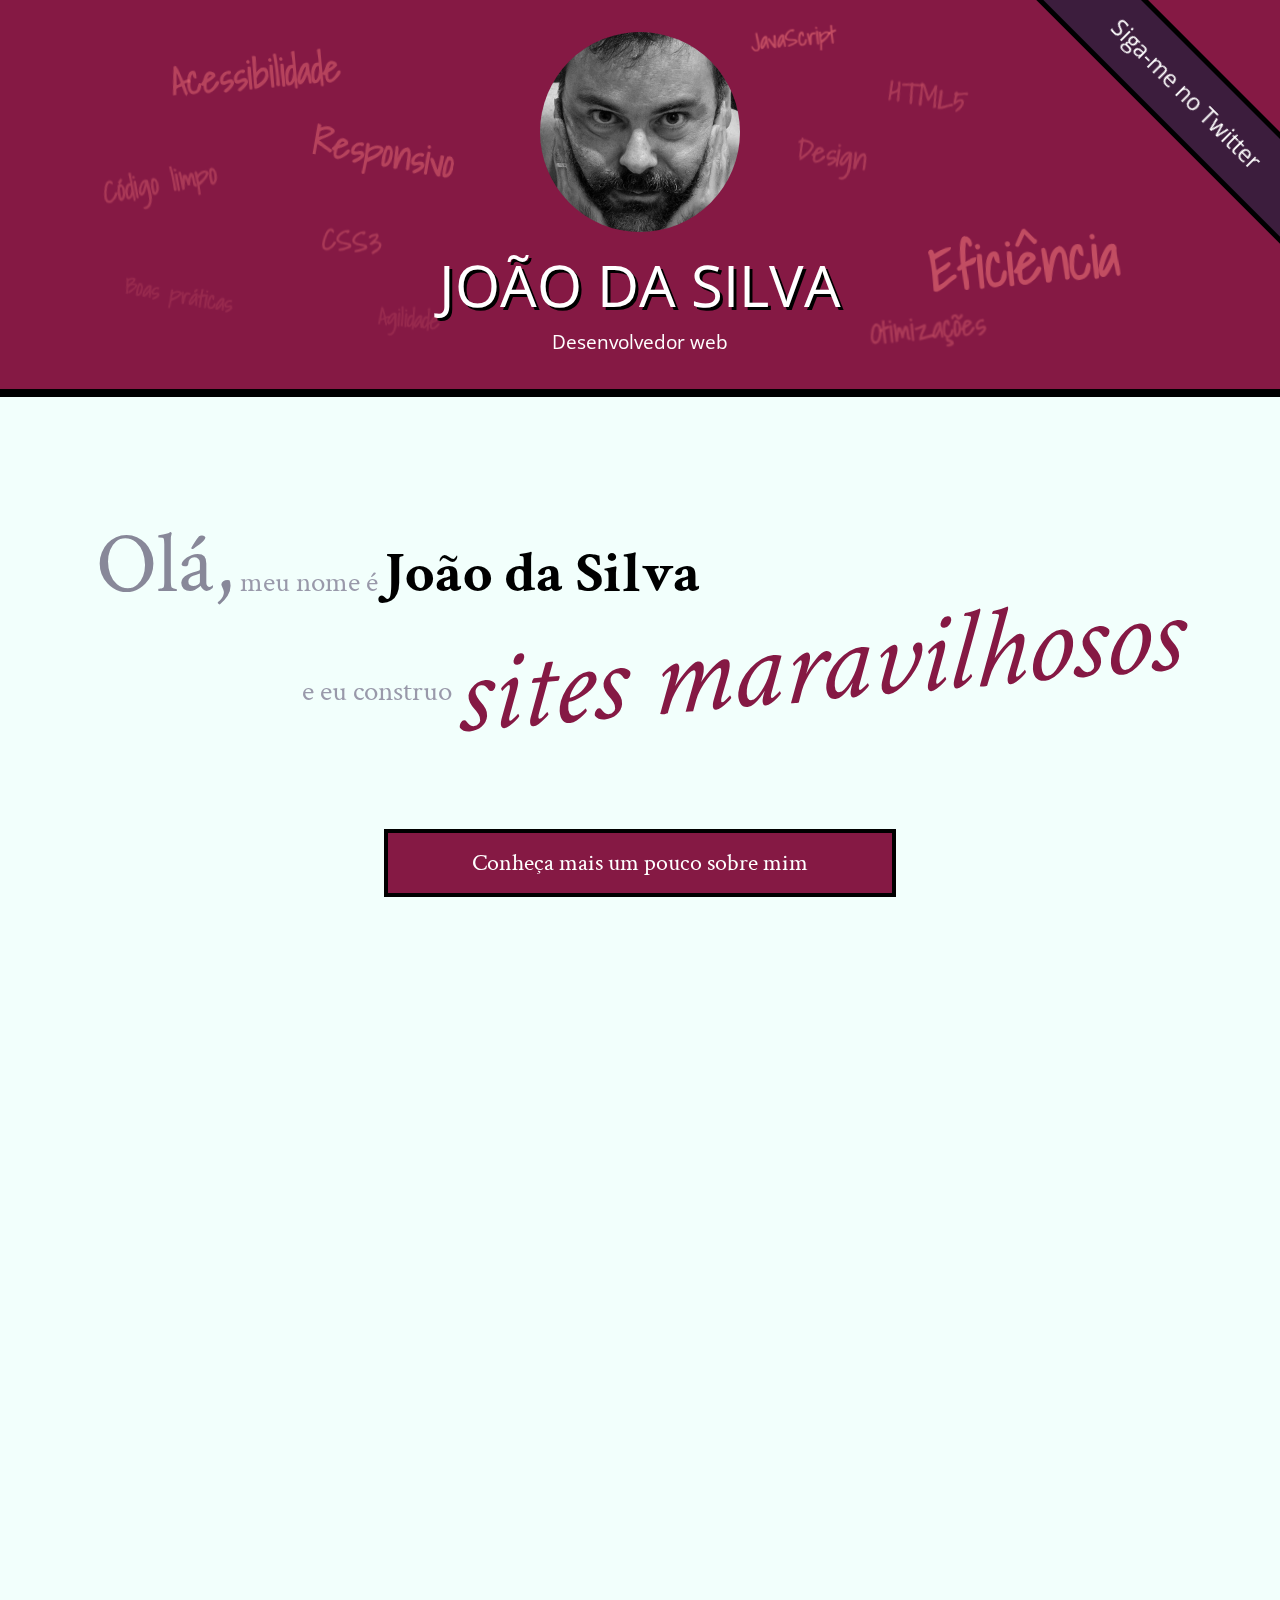
<file: avancando-html-css/index.html>
<!DOCTYPE html>
<html lang="pt">
<head>
    <meta charset="UTF-8">
    <title>João da Silva - Desenvolvedor Web</title>
    <link rel="shortcut icon" href="imagens/favicon.png">
    <link rel="stylesheet" href="css/reset.css">
    <link rel="stylesheet" href="css/site.css">
    <link rel="stylesheet" href="css/index.css">
    <link rel="stylesheet" href="http://fonts.googleapis.com/css?family=Crimson+Text:400,400italic,600">
    <link rel="stylesheet" href="http://fonts.googleapis.com/css?family=Open+Sans+Condensed:700">
    <link rel="stylesheet" href="http://fonts.googleapis.com/css?family=Shadows+Into+Light">
</head>
<body>
    <header class="titulo-principal">
        <img class="foto-home" src="imagens/eu.jpg" alt="Foto de João da Silva">
        <h1>João da Silva</h1>
        <p class="subtitulo-principal">Desenvolvedor web</p>
        <ul class="palavras-home">
            <li class="palavra-home eficiencia">Eficiência</li>
            <li class="palavra-home boas-praticas">Boas práticas</li>
            <li class="palavra-home codigo-limpo">Código limpo</li>
            <li class="palavra-home css3">CSS3</li>
            <li class="palavra-home html5">HTML5</li>
            <li class="palavra-home javascript">JavaScript</li>
            <li class="palavra-home acessibilidade">Acessibilidade</li>
            <li class="palavra-home responsivo">Responsivo</li>
            <li class="palavra-home otimizacoes">Otimizações</li>
            <li class="palavra-home agilidade">Agilidade</li>
            <li class="palavra-home design">Design</li>
        </ul>
        <a class="banner-twitter" href="http://twitter.com/joaodasilva">Siga-me no Twitter</a>
    </header>
    <main>
        <section class="secao-inicio saudacao">
            <p class="saudacao"><span class="saudacao-inicio">Olá,</span> meu nome é <strong>João da Silva</strong> <span class="saudacao-ultima-linha">e eu construo <em>sites maravilhosos</em></span></p>
            <a class="botao-index" href="bio.html">Conheça mais um pouco sobre mim</a>
        </section>
        <section class="secao-inicio trabalhos">
            <h2>Trabalhos</h2>
            <ul>
                <li><img src="imagens/bmw.png" alt="Site da BMW"></li>
                <li><img src="imagens/ibm.png" alt="Site da IBM"></li>
                <li><img src="imagens/uol.png" alt="Site da UOL"></li>
            </ul>
            <a class="botao-index" href="portfolio.html">Veja mais</a>
        </section>
        <section class="secao-inicio blog">
            <h2>Blog</h2>
            <small>Últimos posts</small>
            <ol>
                <li class="mais-recente">
                    <a href="blog.html">O essencial de design responsivo</a>
                    <p class="inicio-post">
                        Design responsivo tem ganho cada vez mais atenção como técnica de desenvolvimento de páginas web para dispositivos móveis. Mas como começar?
                    </p>
                </li>
                <li>
                    <a href="blog.html">Por que fazer páginas acessíveis?</a>
                    <p class="inicio-post">
                        Tem se falado cada vez sobre acessibilidade na web. Há diversas técnicas e diretivas a serem seguidas, inclusive da própria W3C. Mas vale a pena investir nisso?
                    </p>
                </li>
                <li>
                    <a href="blog.html">JavaScript não obstrusivo</a>
                    <p class="inicio-post">
                        JavaScript é uma linguagem essencial hoje em dia para criar páginas ricas, interativas e dinâmicas. Porém, há alguns cuidados que devem ser tomados ao colocarmos código JavaScript em nossas páginas.
                    </p>
                </li>
            </ol>
            <a class="botao-index" href="blog.html">Veja mais</a>
        </section>
    </main>
    <footer>
        <h2>Vamos conversar?</h2>
        <p>Você pode entrar em contato comigo <a href="contato.html">por e-mail</a> ou pelo telefone <a href="tel:+551234567890">(12) 3456-7890</a></p>
    </footer>
</body>
</html>
</file>
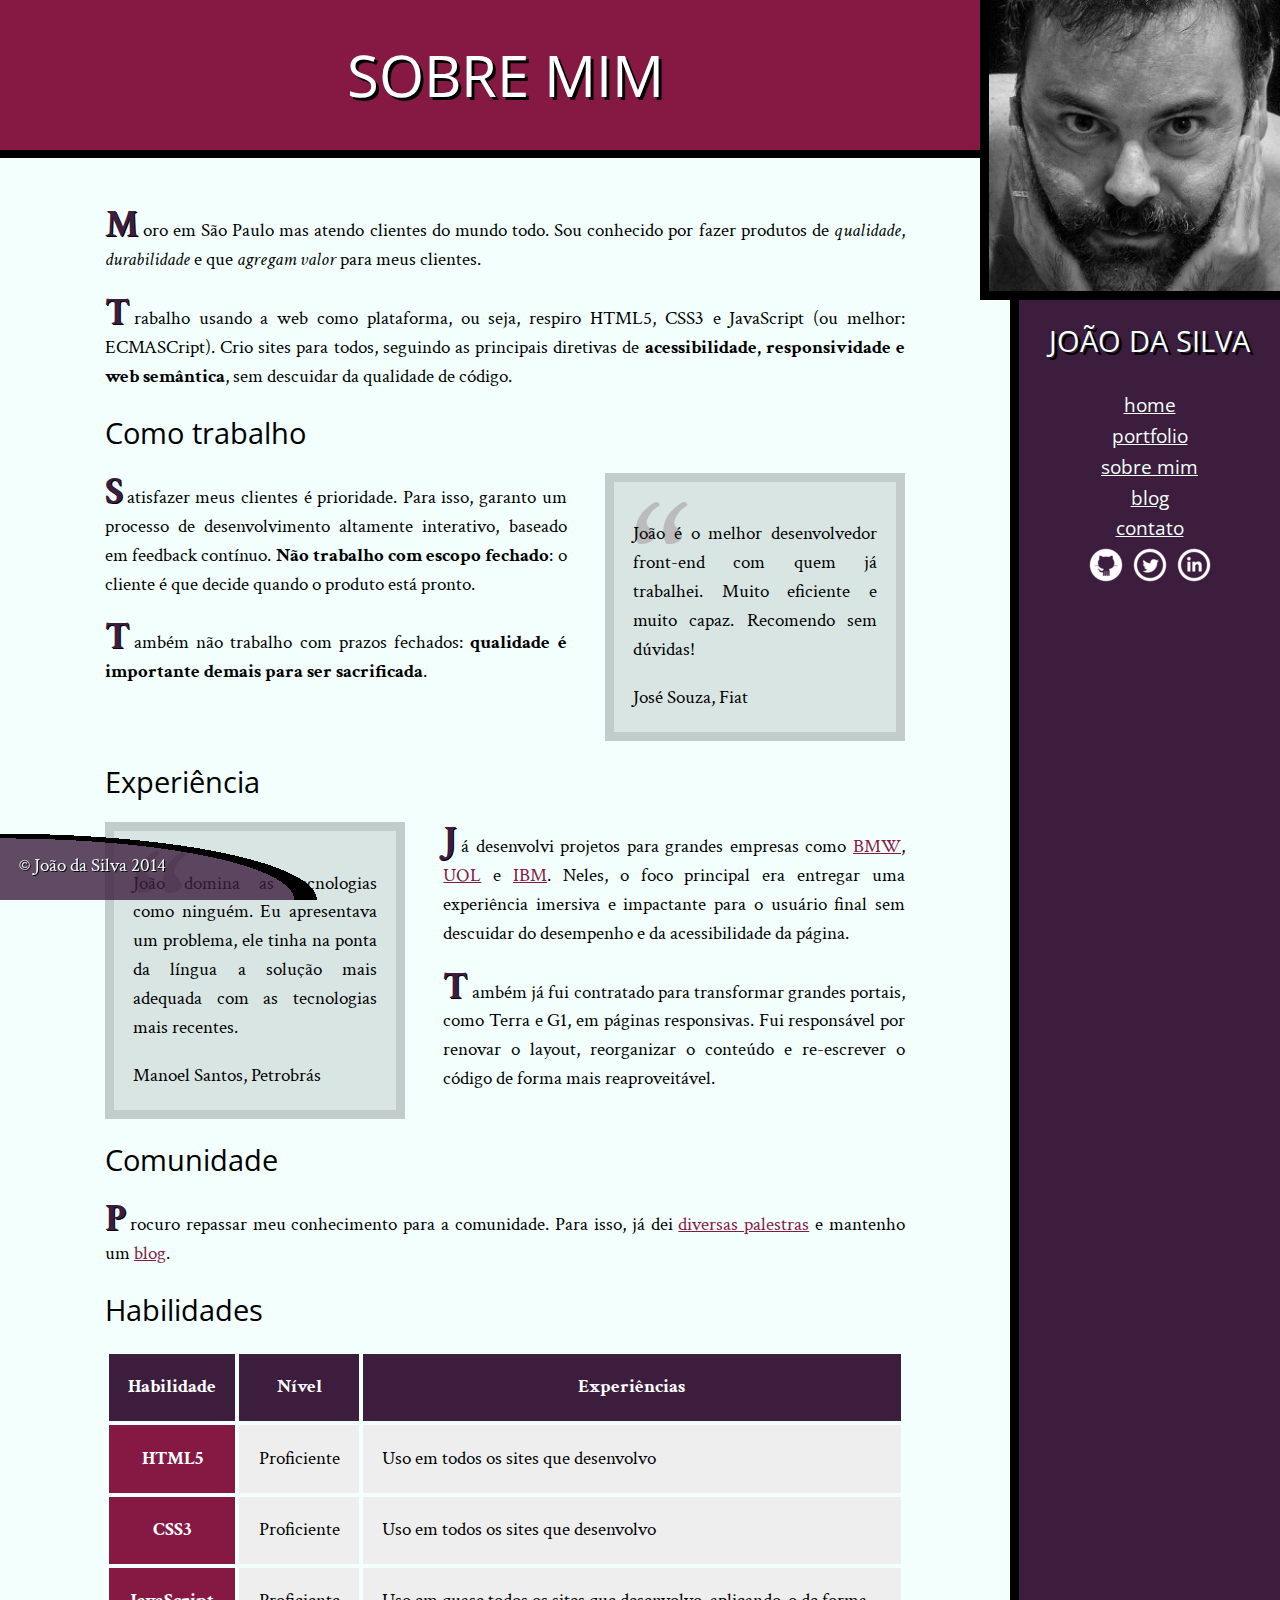
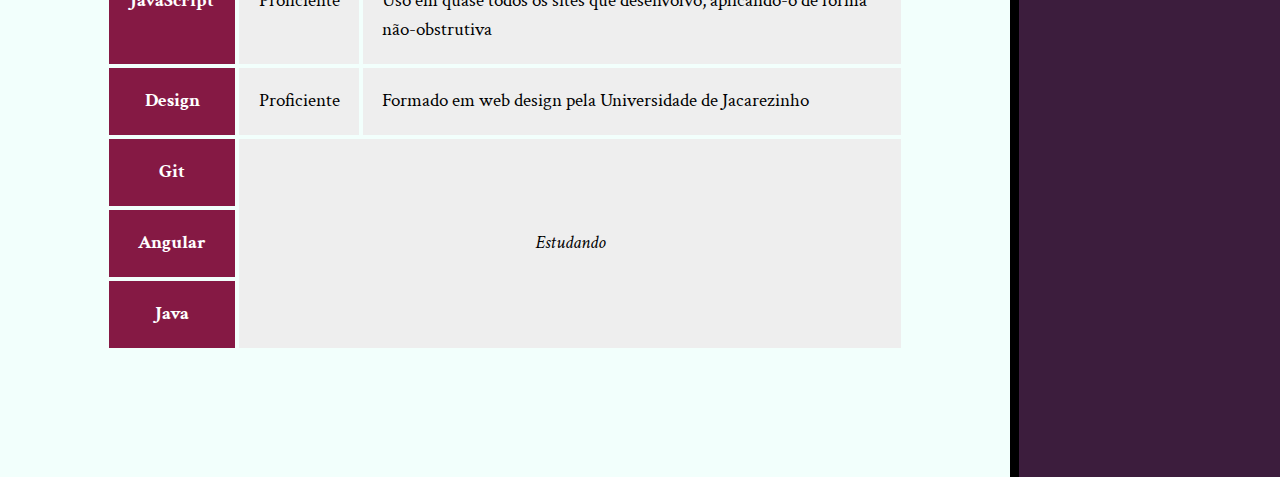
<file: avancando-html-css/bio.html>
<!DOCTYPE html>
<html>
<head>
    <meta charset="utf-8">
    <title>João da Silva - Biografia</title>
    <link rel="icon" href="imagens/favicon.png">
    <link rel="stylesheet" href="css/reset.css">
    <link rel="stylesheet" href="css/site.css">
    <link rel="stylesheet" href="css/bio.css">
    <link rel="stylesheet" href="http://fonts.googleapis.com/css?family=Crimson+Text:400,400italic,600">
    <link rel="stylesheet" href="http://fonts.googleapis.com/css?family=Open+Sans+Condensed:700">
</head>
<body>
    <main>
        <h1 class="titulo-principal">Sobre mim</h1>
        <div class="container">
            <p>Moro em São Paulo mas atendo clientes do mundo todo. Sou conhecido por fazer produtos de <em>qualidade</em>, <em>durabilidade</em> e que <em>agregam valor</em> para meus clientes.</p>
            <p>Trabalho usando a web como plataforma, ou seja, respiro HTML5, CSS3 e JavaScript (ou melhor: ECMASCript). Crio sites para todos, seguindo as principais diretivas de <strong>acessibilidade, responsividade e web semântica</strong>, sem descuidar da qualidade de código.</p>
            <h2 class="subtitulo-texto">Como trabalho</h2>
            <blockquote class="citacao-bio fiat" tabindex="1">
                <p>João é o melhor desenvolvedor front-end com quem já trabalhei. Muito eficiente e muito capaz. Recomendo sem dúvidas!</p>
                <cite>José Souza, Fiat</cite>
            </blockquote>
            <p>Satisfazer meus clientes é prioridade. Para isso, garanto um processo de desenvolvimento altamente interativo, baseado em feedback contínuo. <strong>Não trabalho com escopo fechado</strong>: o cliente é que decide quando o produto está pronto.</p>
            <p>Também não trabalho com prazos fechados: <strong>qualidade é importante demais para ser sacrificada</strong>.</p>
            <h2 class="subtitulo-texto">Experiência</h2>
            <blockquote class="citacao-bio petrobras" tabindex="1">
                <p>João domina as tecnologias como ninguém. Eu apresentava um problema, ele tinha na ponta da língua a solução mais adequada com as tecnologias mais recentes.</p>
                <cite>Manoel Santos, Petrobrás</cite>
            </blockquote>
            <p>Já desenvolvi projetos para grandes empresas como <a href="http://bmw.com">BMW</a>, <a href="http://www.uol.com.br">UOL</a> e <a href="http://www.ibm.com.br">IBM</a>. Neles, o foco principal era entregar uma experiência imersiva e impactante para o usuário final sem descuidar do desempenho e da acessibilidade da página.</p>
            <p>Também já fui contratado para transformar grandes portais, como Terra e G1, em páginas responsivas. Fui responsável por renovar o layout, reorganizar o conteúdo e re-escrever o código de forma mais reaproveitável.</p>
            <h2 class="subtitulo-texto">Comunidade</h2>
            <p>Procuro repassar meu conhecimento para a comunidade. Para isso, já dei <a href="portfolio.html">diversas palestras</a> e mantenho um <a href="blog.html">blog</a>.</p>
            <h2 class="subtitulo-texto">Habilidades</h2>
            <table class="habilidades">
                <thead>
                    <tr>
                        <th>Habilidade</th>
                        <th>Nível</th>
                        <th>Experiências</th>
                    </tr>
                </thead>
                <tbody>
                    <tr>
                        <th>HTML5</th>
                        <td>Proficiente</td>
                        <td>Uso em todos os sites que desenvolvo</td>
                    </tr>
                    <tr>
                        <th>CSS3</th>
                        <td>Proficiente</td>
                        <td>Uso em todos os sites que desenvolvo</td>
                    </tr>
                    <tr>
                        <th>JavaScript</th>
                        <td>Proficiente</td>
                        <td>Uso em quase todos os sites que desenvolvo, aplicando-o de forma não-obstrutiva</td>
                    </tr>
                    <tr>
                        <th>Design</th>
                        <td>Proficiente</td>
                        <td>Formado em web design pela Universidade de Jacarezinho</td>
                    </tr>
                    <tr>
                        <th>Git</th>
                        <td colspan="2" rowspan="3">Estudando</td>
                    </tr>
                    <tr>
                        <th>Angular</th>
                    </tr>
                    <tr>
                        <th>Java</th>
                    </tr>
                </tbody>
            </table>
        </div>
    </main>
    <img src="imagens/eu.jpg" alt="Minha foto" class="minha-foto">
    <aside class="navegacao-site">
        <h1>João da Silva</h1>
        <nav>
            <ul>
                <li><a href="index.html">Home</a></li>
                <li><a href="portfolio.html">Portfolio</a></li>
                <li><a href="bio.html">Sobre mim</a></li>
                <li><a href="blog.html">Blog</a></li>
                <li><a href="contato.html">Contato</a></li>
            </ul>
        </nav>
        <ul class="icones-redes-sociais">
            <li>
                <a href="https://github.com/joaodasilva" class="github" data-tooltip="Veja meus projetos opensource">
                    Github
                </a>
            </li>
            <li>
                <a href="https://twitter.com/joaodasilva" class="twitter" data-tooltip="Siga-me no Twitter">
                    Twitter
                </a>
            </li>
            <li>
                <a href="https://br.linkedin.com/pub/joão-da-silva/32/4/508" class="linkedin" data-tooltip="Veja meu currículo">
                    LinkedIn
                </a>
            </li>
        </ul>
    </aside>
    <footer class="rodape-pagina">
        &copy; João da Silva 2014
    </footer>
</body>
</html>
</file>
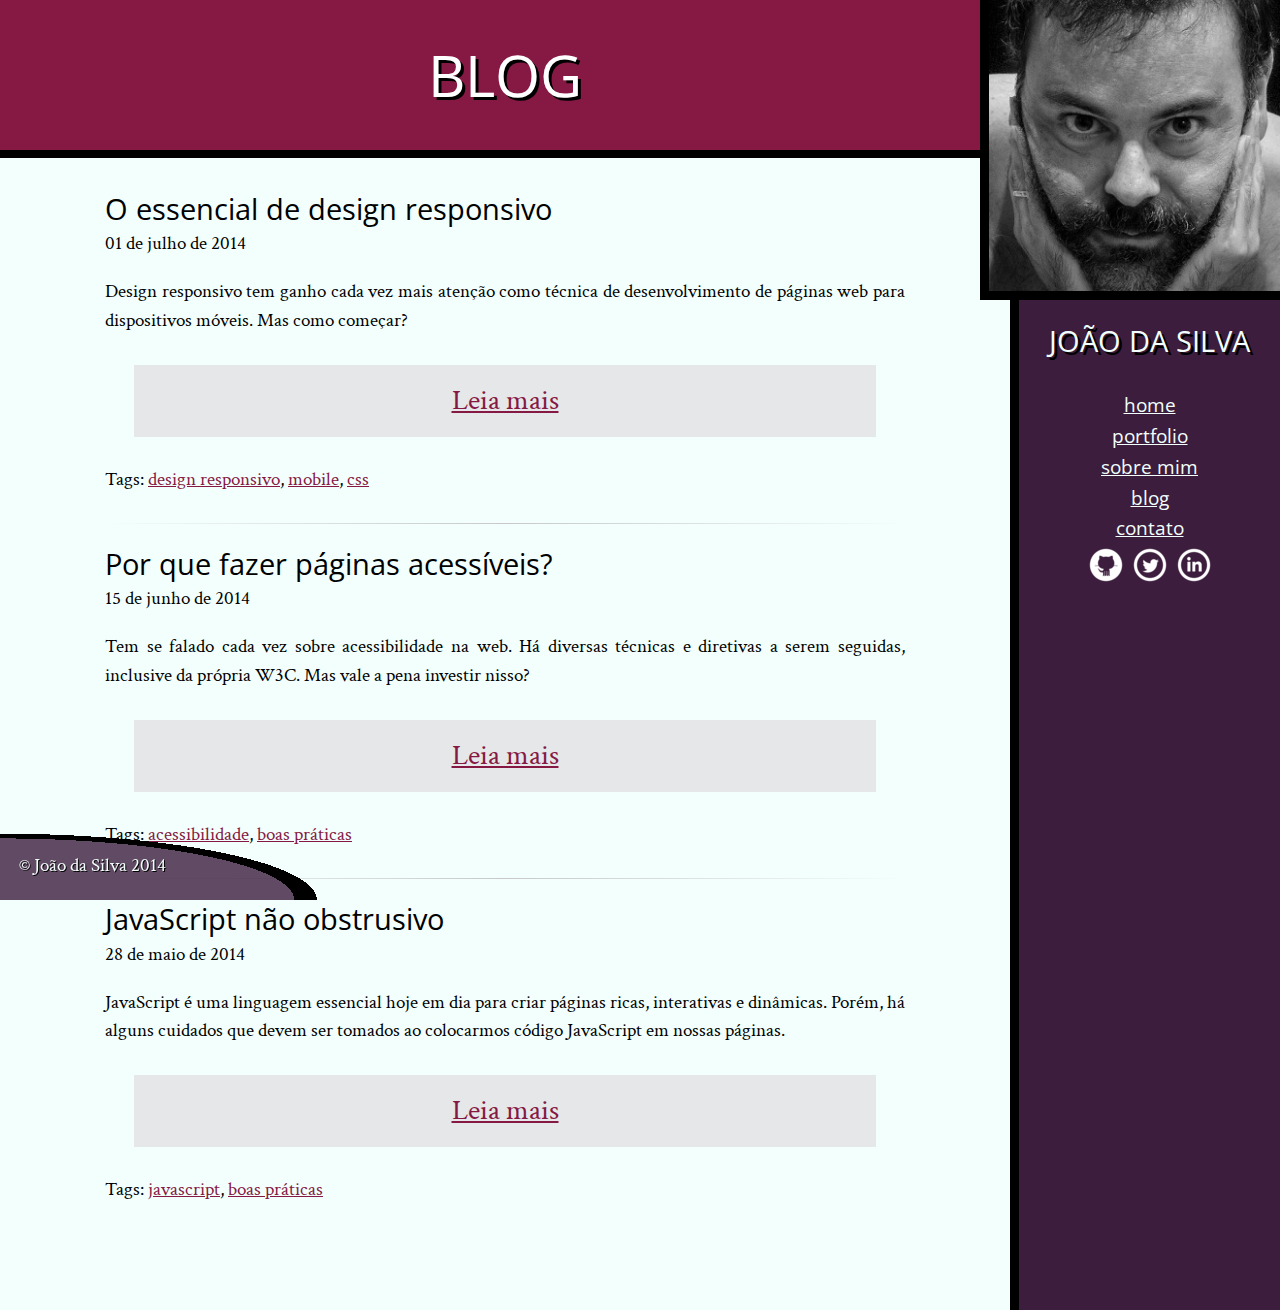
<file: avancando-html-css/blog.html>
<!DOCTYPE html>
<html>
<head>
    <meta charset="utf-8">
    <title>Blog - João da Silva</title>
    <link rel="icon" href="imagens/favicon.png">
    <link rel="stylesheet" href="css/reset.css">
    <link rel="stylesheet" href="css/site.css">
    <link rel="stylesheet" href="css/blog.css">
    <link rel="stylesheet" href="http://fonts.googleapis.com/css?family=Crimson+Text:400,400italic,600">
    <link rel="stylesheet" href="http://fonts.googleapis.com/css?family=Open+Sans+Condensed:700">
</head>
<body>
    <main>
        <h1 class="titulo-principal">Blog</h1>
        <div class="container">
            <article class="post-blog">
                <h2 class="subtitulo-texto">O essencial de design responsivo</h2>
                <time datetime="2014-07-01">01 de julho de 2014</time>
                <p>Design responsivo tem ganho cada vez mais atenção como técnica de desenvolvimento de páginas web para dispositivos móveis. Mas como começar?</p>
                <a class="leia-mais" href="#">Leia mais</a>
                <footer>Tags: <a href="#">design responsivo</a>, <a href="#">mobile</a>, <a href="#">css</a></footer>
            </article>
            <article class="post-blog">
                <h2 class="subtitulo-texto">Por que fazer páginas acessíveis?</h2>
                <time datetime="2014-06-15">15 de junho de 2014</time>
                <p>Tem se falado cada vez sobre acessibilidade na web. Há diversas técnicas e diretivas a serem seguidas, inclusive da própria W3C. Mas vale a pena investir nisso?</p>
                <a class="leia-mais" href="#">Leia mais</a>
                <footer>Tags: <a href="#">acessibilidade</a>, <a href="#">boas práticas</a></footer>
            </article>
            <article class="post-blog">
                <h2 class="subtitulo-texto">JavaScript não obstrusivo</h2>
                <time datetime="2014-05-28">28 de maio de 2014</time>
                <p>JavaScript é uma linguagem essencial hoje em dia para criar páginas ricas, interativas e dinâmicas. Porém, há alguns cuidados que devem ser tomados ao colocarmos código JavaScript em nossas páginas.</p>
                <a class="leia-mais" href="#">Leia mais</a>
                <footer>Tags: <a href="#">javascript</a>, <a href="#">boas práticas</a></footer>
            </article>
        </div>
    </main>
    <img src="imagens/eu.jpg" alt="Minha foto" class="minha-foto">
    <aside class="navegacao-site">
        <h1>João da Silva</h1>
        <nav>
            <ul>
                <li><a href="index.html">Home</a></li>
                <li><a href="portfolio.html">Portfolio</a></li>
                <li><a href="bio.html">Sobre mim</a></li>
                <li><a href="blog.html">Blog</a></li>
                <li><a href="contato.html">Contato</a></li>
            </ul>
        </nav>
        <ul class="icones-redes-sociais">
            <li>
                <a href="https://github.com/joaodasilva" class="github" data-tooltip="Veja meus projetos opensource">
                    Github
                </a>
            </li>
            <li>
                <a href="https://twitter.com/joaodasilva" class="twitter" data-tooltip="Siga-me no Twitter">
                    Twitter
                </a>
            </li>
            <li>
                <a href="https://br.linkedin.com/pub/joão-da-silva/32/4/508" class="linkedin" data-tooltip="Veja meu currículo">
                    LinkedIn
                </a>
            </li>
        </ul>
    </aside>
    <footer class="rodape-pagina">
        &copy; João da Silva 2014
    </footer>
</body>
</html>
</file>
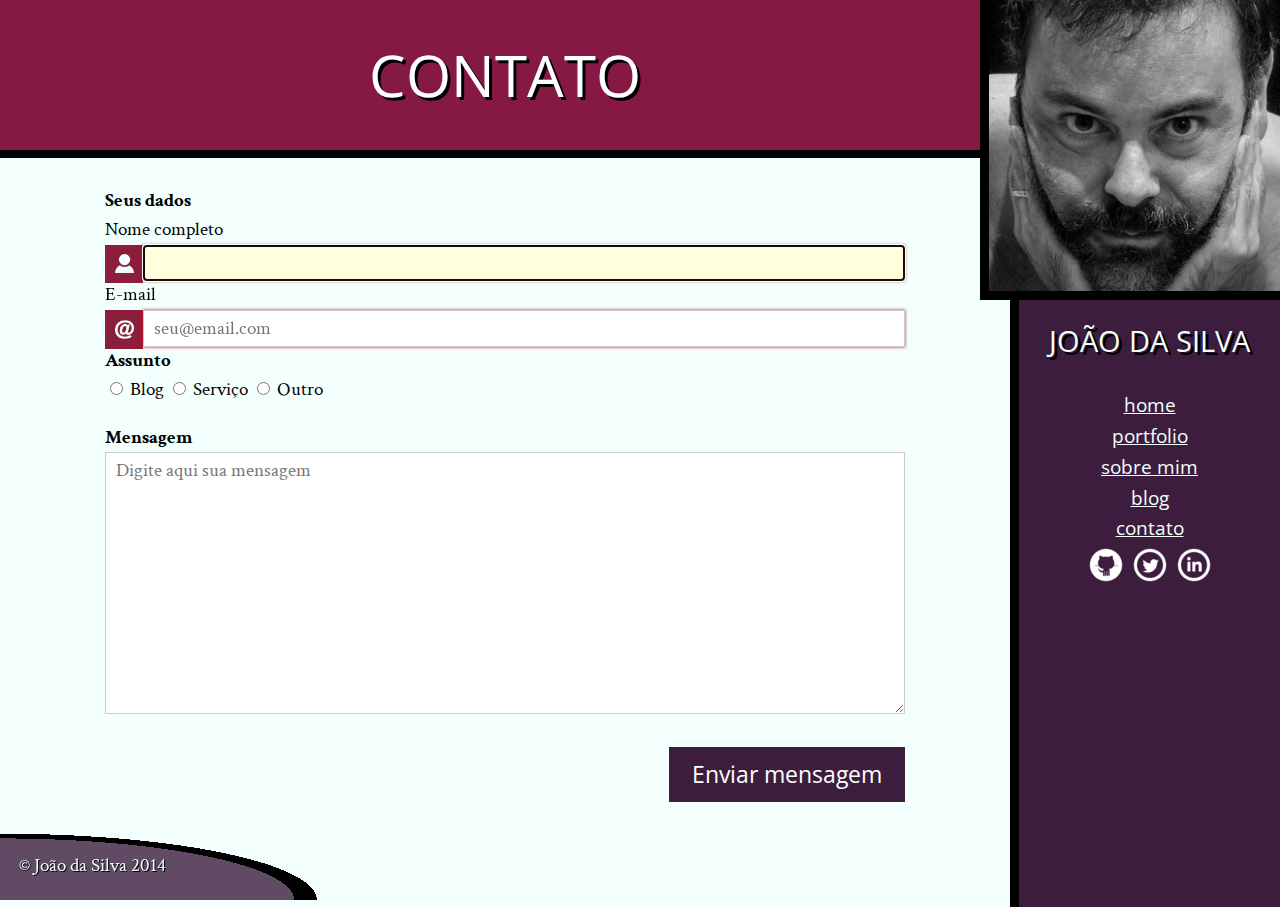
<file: avancando-html-css/contato.html>
<!DOCTYPE html>
<html>
<head>
    <meta charset="utf-8">
    <title>João da Silva - Contato</title>
    <link rel="icon" href="imagens/favicon.png">
    <link rel="stylesheet" href="css/reset.css">
    <link rel="stylesheet" href="css/site.css">
    <link rel="stylesheet" href="css/contato.css">
    <link rel="stylesheet" href="http://fonts.googleapis.com/css?family=Crimson+Text:400,400italic,600">
    <link rel="stylesheet" href="http://fonts.googleapis.com/css?family=Open+Sans+Condensed:700">
</head>
<body>
    <main>
        <h1 class="titulo-principal">Contato</h1>
        <div class="container">
            <form>
                <fieldset>
                    <legend>Seus dados</legend>
                    <label class="com-icone" for="nome">Nome completo</label>
                    <input id="nome" type="text" name="nome" required autofocus pattern="[A-Za-z ']{4,}" title="O nome precisa ter pelo menos 4 caracteres">
                    <label class="com-icone" for="email">E-mail</label>
                    <input id="email" type="email" name="email" required placeholder="seu@email.com">
                </fieldset>
                <fieldset>
                    <legend>Assunto</legend>
                    <label>
                        <input type="radio" name="assunto" value="Blog">
                        Blog
                    </label>
                    <label>
                        <input type="radio" name="assunto" value="Serviço">
                        Serviço
                    </label>
                    <label>
                        <input type="radio" name="assunto" value="Outro">
                        Outro
                        <input type="text" name="outro-assunto">
                    </label>
                </fieldset>
                <label for="mensagem">Mensagem</label>
                <textarea id="mensagem" name="mensagem" cols="60" rows="10" placeholder="Digite aqui sua mensagem"></textarea>
                <button type="submit">Enviar mensagem</button>
            </form>
        </div>
    </main>
    <img src="imagens/eu.jpg" alt="Minha foto" class="minha-foto">
    <aside class="navegacao-site">
        <h1>João da Silva</h1>
        <nav>
            <ul>
                <li><a href="index.html">Home</a></li>
                <li><a href="portfolio.html">Portfolio</a></li>
                <li><a href="bio.html">Sobre mim</a></li>
                <li><a href="blog.html">Blog</a></li>
                <li><a href="contato.html">Contato</a></li>
            </ul>
        </nav>
        <ul class="icones-redes-sociais">
            <li>
                <a href="https://github.com/joaodasilva" class="github" data-tooltip="Veja meus projetos opensource">
                    Github
                </a>
            </li>
            <li>
                <a href="https://twitter.com/joaodasilva" class="twitter" data-tooltip="Siga-me no Twitter">
                    Twitter
                </a>
            </li>
            <li>
                <a href="https://br.linkedin.com/pub/joão-da-silva/32/4/508" class="linkedin" data-tooltip="Veja meu currículo">
                    LinkedIn
                </a>
            </li>
        </ul>
    </aside>
    <footer class="rodape-pagina">
        &copy; João da Silva 2014
    </footer>
</body>
</html>
</file>
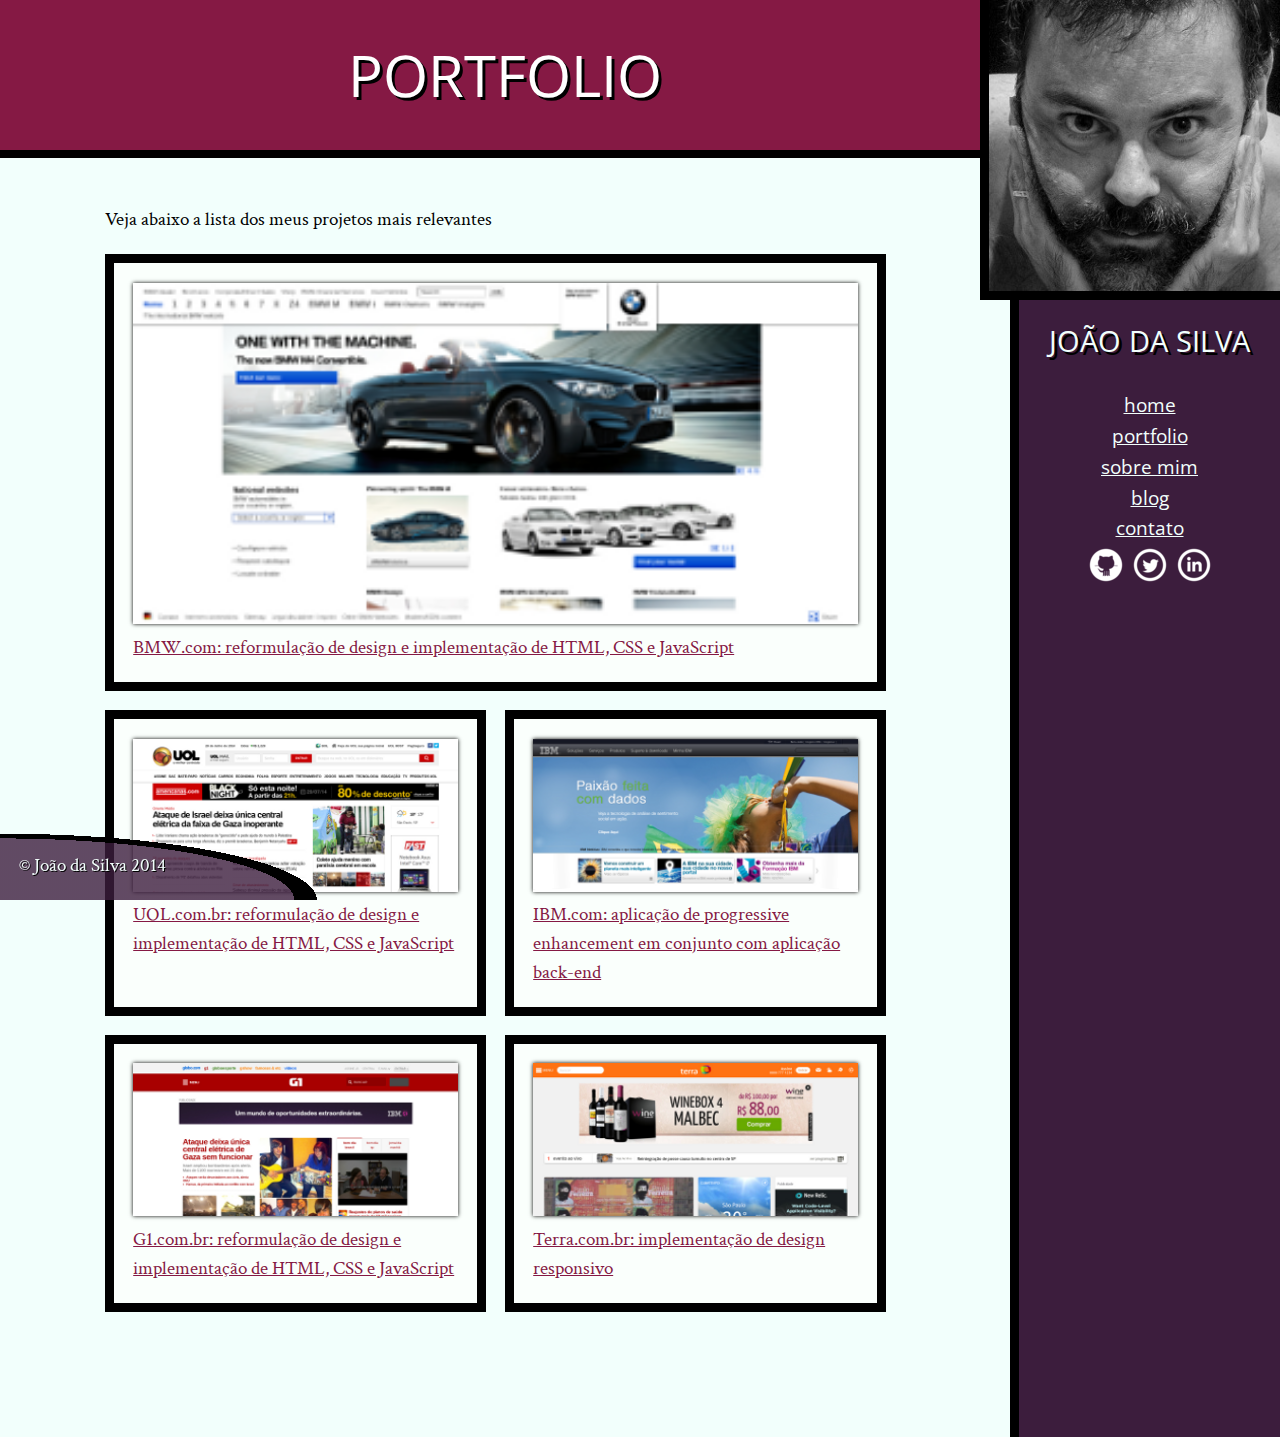
<file: avancando-html-css/portfolio.html>
<!DOCTYPE html>
<html>
<head>
    <meta charset="utf-8">
    <title>Portfolio - João da Silva</title>
    <link rel="icon" href="imagens/favicon.png">
    <link rel="stylesheet" href="css/reset.css">
    <link rel="stylesheet" href="css/site.css">
    <link rel="stylesheet" href="css/portfolio.css">
    <link rel="stylesheet" href="http://fonts.googleapis.com/css?family=Crimson+Text:400,400italic,600">
    <link rel="stylesheet" href="http://fonts.googleapis.com/css?family=Open+Sans+Condensed:700">
</head>
<body>
    <main>
        <h1 class="titulo-principal">Portfolio</h1>
        <div class="container">
            <p>Veja abaixo a lista dos meus projetos mais relevantes</p>
            <ol class="portfolio">
                <li><a href="http://bmw.com">
                        <figure>
                            <img src="imagens/bmw.png" alt="Site da BMW">
                            <figcaption>BMW.com: reformulação de design e implementação de HTML, CSS e JavaScript</figcaption>
                        </figure>
                </a></li>
                <li><a href="http://uol.com.br">
                        <figure>
                            <img src="imagens/uol.png" alt="Front-page da UOL">
                            <figcaption>UOL.com.br: reformulação de design e implementação de HTML, CSS e JavaScript</figcaption>
                        </figure>
                </a></li>
                <li><a href="http://www.ibm.com.br">
                        <figure>
                            <img src="imagens/ibm.png" alt="Site da IBM">
                            <figcaption>IBM.com: aplicação de progressive enhancement em conjunto com aplicação back-end</figcaption>
                        </figure>
                </a></li>
                <li><a href="http://g1.com.br">
                        <figure>
                            <img src="imagens/g1.png" alt="Front-page do portal G1">
                            <figcaption>G1.com.br: reformulação de design e implementação de HTML, CSS e JavaScript</figcaption>
                        </figure>
                </a></li>
                <li><a href="http://terra.com.br">
                        <figure>
                            <img src="imagens/terra.png" alt="Front-page do portal Terra">
                            <figcaption>Terra.com.br: implementação de design responsivo</figcaption>
                        </figure>
                </a></li>
            </ol>
        </div>
    </main>
    <img src="imagens/eu.jpg" alt="Minha foto" class="minha-foto">
    <aside class="navegacao-site">
        <h1>João da Silva</h1>
        <nav>
            <ul>
                <li><a href="index.html">Home</a></li>
                <li><a href="portfolio.html">Portfolio</a></li>
                <li><a href="bio.html">Sobre mim</a></li>
                <li><a href="blog.html">Blog</a></li>
                <li><a href="contato.html">Contato</a></li>
            </ul>
        </nav>
        <ul class="icones-redes-sociais">
            <li>
                <a href="https://github.com/joaodasilva" class="github" data-tooltip="Veja meus projetos opensource">
                    Github
                </a>
            </li>
            <li>
                <a href="https://twitter.com/joaodasilva" class="twitter" data-tooltip="Siga-me no Twitter">
                    Twitter
                </a>
            </li>
            <li>
                <a href="https://br.linkedin.com/pub/joão-da-silva/32/4/508" class="linkedin" data-tooltip="Veja meu currículo">
                    LinkedIn
                </a>
            </li>
        </ul>
    </aside>
    <footer class="rodape-pagina">
        &copy; João da Silva 2014
    </footer>
</body>
</html>
</file>
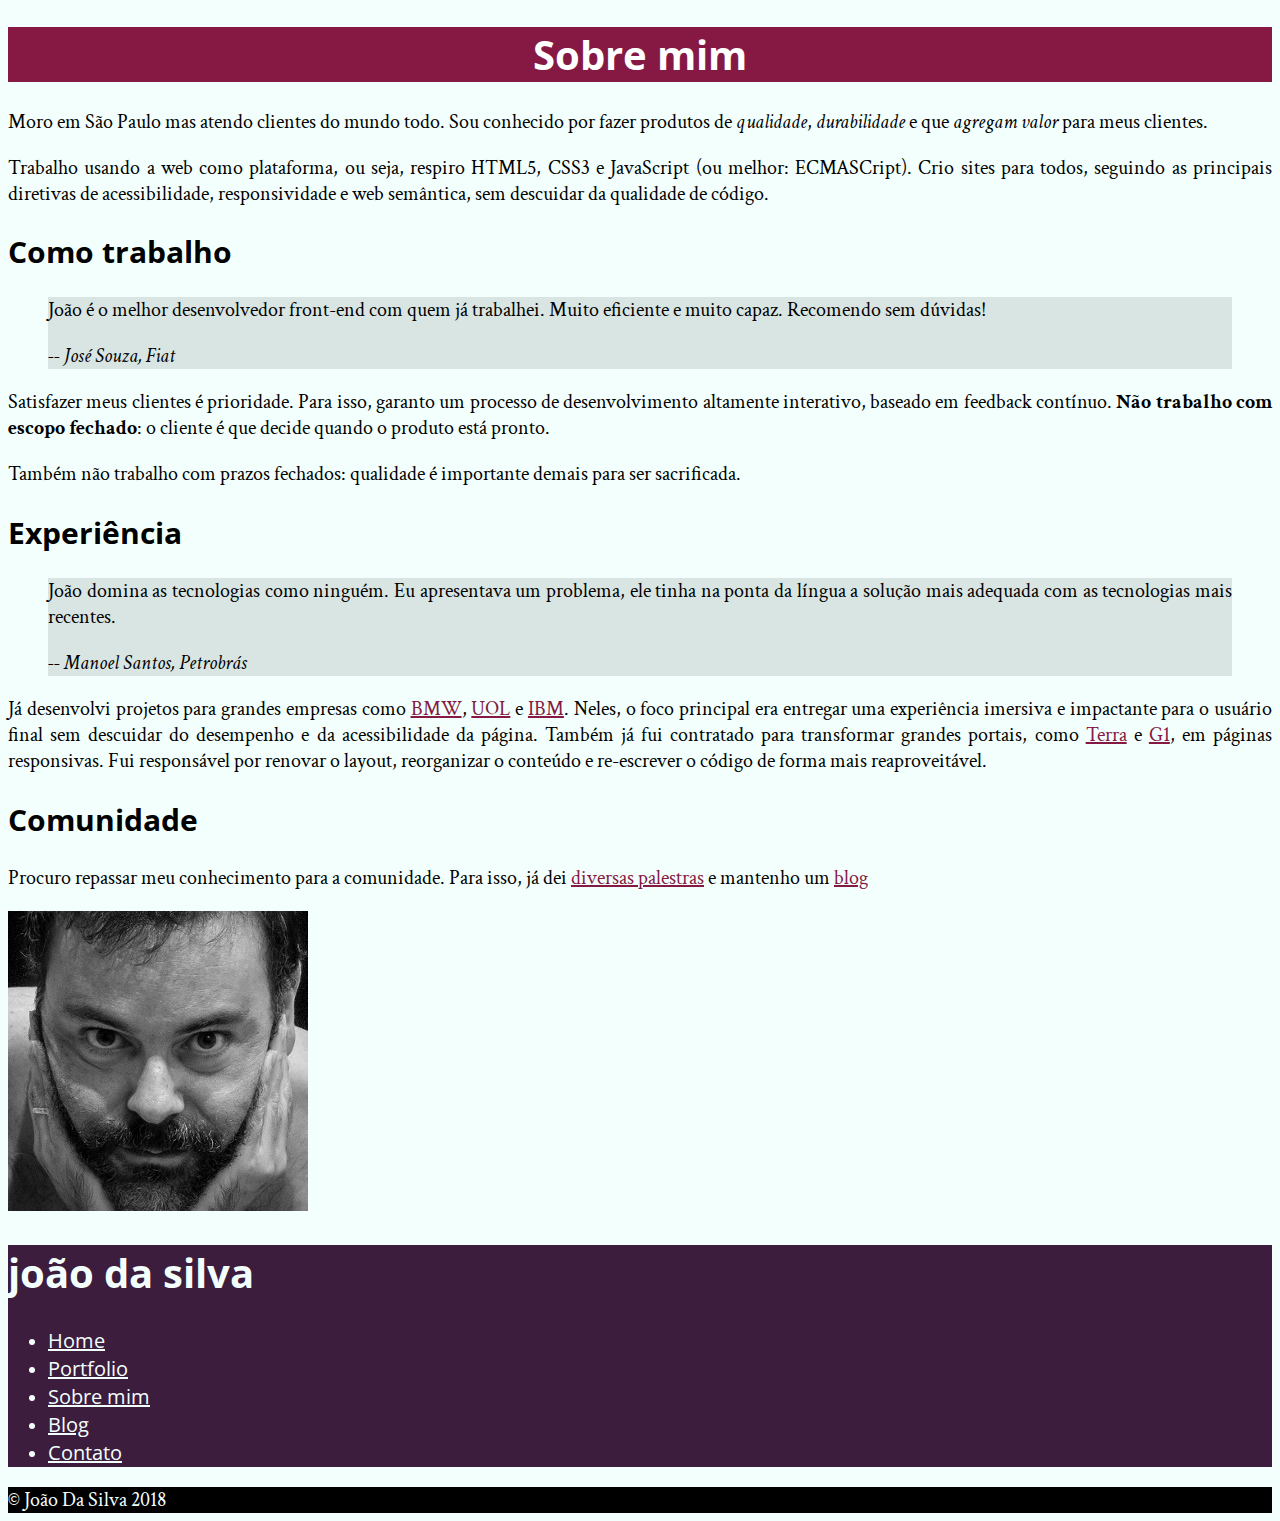
<file: practice-HTML-CSS/Projeto-alura/bio.html>
<!DOCTYPE html>
<html>
    <head>
        <title>Biografia - João da Silva</title>
        <meta charset="utf-8" />
        <link rel="icon" href="favicon.png" />
        <link rel="stylesheet" href="index.css">
        <!-- carrega a fonte Crimson Text nas versões normal, itálico e negrito -->
        <link rel="stylesheet" href="http://fonts.googleapis.com/css?family=Crimson+Text:400,400italic,600">
        <!-- carrega a fonte Open Sans Condensed na versão negrito, -->
        <!-- que é a única necessária para os cabeçalhos            -->
        <link rel="stylesheet" href="http://fonts.googleapis.com/css?family=Open+Sans+Condensed:700">
    </head>
    <body>
        <main>

            <h1>Sobre mim</h1>

            <p>
            Moro em São Paulo mas atendo clientes do mundo todo. Sou conhecido por fazer produtos de <em>qualidade</em>, <em>durabilidade</em> e que <em>agregam valor</em> para meus clientes.
            </p>

            <p>
            Trabalho usando a web como plataforma, ou seja, respiro HTML5, CSS3 e JavaScript (ou melhor: ECMASCript).
            Crio sites para todos, seguindo as principais diretivas de acessibilidade, responsividade e web semântica, sem descuidar da qualidade de código.
            </p>

            <h2>Como trabalho</h2>

            <blockquote>
                <p>
                João é o melhor desenvolvedor front-end com quem já trabalhei. Muito eficiente e muito capaz. Recomendo sem dúvidas!
                </p>
                <cite>-- José Souza, Fiat</cite>
            </blockquote>

            <p>
            Satisfazer meus clientes é prioridade. Para isso, garanto um processo de desenvolvimento altamente interativo, baseado em feedback contínuo.
            <strong>Não trabalho com escopo fechado</strong>: o cliente é que decide quando o produto está pronto.
            </p>
            <p>
            Também não trabalho com prazos fechados: qualidade é importante demais para ser sacrificada.
            </p>

            <h2>Experiência</h2>

            <blockquote>
                <p>
                João domina as tecnologias como ninguém. Eu apresentava um problema, ele tinha na ponta da língua a solução mais adequada com as tecnologias mais recentes.
                </p>
                <cite>-- Manoel Santos, Petrobrás</cite>
            </blockquote>

            <p>
            Já desenvolvi projetos para grandes empresas como <a href="http://bmw.com">BMW</a>, <a href="https://uol.com.br/">UOL</a> e <a href="https://ibm.com/br-pt/">IBM</a>.
            Neles, o foco principal era entregar uma experiência imersiva e impactante para o usuário final sem descuidar do
            desempenho e da acessibilidade da página.
            Também já fui contratado para transformar grandes portais, como <a href="http://www.terra.com.br">Terra</a> e <a href="http://www.g1.globo.com">G1</a>, em páginas responsivas.
            Fui responsável por renovar o layout, reorganizar o conteúdo e re-escrever o código de forma mais reaproveitável.
            </p>

            <h2>Comunidade</h2>

            <p>
            Procuro repassar meu conhecimento para a comunidade. Para isso, já dei <a href="portfolio.html">diversas palestras</a> e mantenho um <a href="blog.html">blog</a>
            </p>

        </main>

        <img src="eu.jpg" alt="Foto de João da Silva">
        <aside>
            <h1>joão da silva</h1>
            <nav>
                <ul>
                    <li><a href="index.html">Home</a></li>
                    <li><a href="portfolio.html">Portfolio</a></li>
                    <li><a href="bio.html">Sobre mim</a></li>
                    <li><a href="blog.html">Blog</a></li>
                    <li><a href="contato.html">Contato</a></li>
                </ul>
            </nav>
        </aside>
    </body>
    <footer>&copy; João Da Silva 2018</footer>
</html>
</file>
<file: avancando-html-css/css/site.css>
body {
    font-family: "Crimson Text", "Times New Roman", serif;
    background-color: #F2FFFC;
    font-size: 120%;
    line-height: 1.5;
    display: flex;
    flex-wrap: wrap;
}

h1,
h2,
.subtitulo-principal {
    font-family: "Open Sans Condensed", "Arial", sans-serif;
}

h1 {
    text-transform: uppercase;
    font-size: 3em;
    text-shadow: 3px 3px #000;
}

.titulo-principal {
    text-align: center;
    background-color: #851944;
    color: #FFF;
    padding: 2rem;
    border-bottom: .5rem solid #000;
}

.subtitulo-texto {
    font-size: 1.5em;
    clear: both;
}

main a {
    color: #851944;
}

main a:hover,
main a:focus,
footer a:focus,
footer a:hover {
    color: red;
}

main p {
    text-align: justify;
    margin: 1em 0;
}

.navegacao-site {
    text-align: center;
    background-color: #3C1D3D;
    color: #F2FFFC;
    padding: 1em;
}

.navegacao-site a {
    color: inherit;
    font-family: "Open Sans Condensed", "Arial", sans-serif;
    text-transform: lowercase;
}

.navegacao-site a:hover,
.navegacao-site a:focus {
    text-shadow: 0 0 2px pink;
}

.navegacao-site h1 {
    font-size: 1.5em;
    margin-bottom: 1em;
}

.rodape-pagina {
    color: #F2FFFC;
    padding: 1em;
    clear: both;
    position: fixed;
    bottom: 0;
    left: 0;
    width: 100%;
    box-sizing: border-box;
    background-repeat: no-repeat;
    text-shadow: 1px 1px black;
    background-image: radial-gradient(ellipse at left bottom,
        rgba(60, 29, 61, 0.8),
        rgba(60, 29, 61, 0.8) 65%,
        black 65%,
        black 70%,
        transparent 70%);
    background-size: 25% 100%;
}

.container {
    width: 80ch;
    margin-left: auto;
    margin-right: auto;
    padding: 1.5em 0;
}

strong {
    font-weight: bold;
}

em {
    font-style: italic;
}

.icones-redes-sociais li {
    display: inline-block;
}

.icones-redes-sociais a {
    width: 40px;
    height: 40px;
    display: block;
    text-indent: -99999px;
}

.github {
    background-image: url(../imagens/github.png);
}

.twitter {
    background-image: url(../imagens/twitter.png);
}

.linkedin {
    background-image: url(../imagens/linkedin.png);
}

main {
    padding-bottom: 4em;
    flex-grow: 1;
}

.minha-foto,
.navegacao-site {
    border-left: .5em solid black;
    box-sizing: border-box;
}

.navegacao-site {
    width: calc(0.9 * 300px);
    padding-top: calc(300px + 1em);
}

.minha-foto {
    border-bottom: .5em solid black;
    position: absolute;
    top: 0;
    right: 0;
    height: 300px;
}

.icones-redes-sociais a {
    position: relative;
}

.icones-redes-sociais a:hover::after,
.icones-redes-sociais a:focus::after {
    content: attr(data-tooltip);
    position: absolute;
    background: black;
    color: white;
    top: 100%;
    width: 300%;
    right: 0;
    text-indent: 0;
    font-size: .75em;
}

.icones-redes-sociais a:hover::before,
.icones-redes-sociais a:focus::before {
    content: '';
    position: absolute;
    bottom: 0;
    left: 0;
    width: 1em;
    height: 1em;
    background-color: black;
    transform: translateY(.5em) rotate(45deg);
}
</file>
<file: avancando-html-css/css/index.css>
body {
    display: block;
}
.foto-home {
    height: 200px;
    border-radius: 50%;
}
.saudacao p {
    font-size: 1.5em;
    color: #99A;
    line-height: 1;
    padding: 2em;
}
.saudacao-inicio {
    font-size: 3em;
    color: #889;
}
.saudacao-ultima-linha {
    text-align: right;
    display: block;
}
.saudacao strong {
    font-size: 2em;
    color: #000;
}
.saudacao em {
    color: #851944;
    font-size: 4em;
    -webkit-transform: rotate(-5deg) skew(-10deg);
            transform: rotate(-5deg) skew(-10deg);
    display: inline-block;
    -webkit-animation: flutua 1s ease-in-out infinite;
            animation: flutua 1s ease-in-out infinite;
    -webkit-animation-direction: alternate;
            animation-direction: alternate;
    position: relative;
}
.saudacao:hover em {
    -webkit-animation-play-state: paused;
            animation-play-state: paused;
}
.botao-index {
    font-size: 1.25em;
    background-color: #851944;
    color: #FFF;
    padding: .5em;
    border: .2em solid black;
    width: 40ch;
    margin: 2em auto;
    display: block;
    text-align: center;
    text-decoration: none;
    transition: .5s;
}
.botao-index:focus,
.botao-index:hover {
    background-color: #C54974;
    color: white;
    box-shadow: 0 0 1em #FA9;
}
.secao-inicio {
    padding: 2em;
}
.secao-inicio h2 {
    font-size: 3em;
    text-transform: uppercase;
    margin-bottom: .5em;
    text-shadow: 2px 2px #000;
}
.trabalhos {
    background-color: #3C1D3D;
    border-top: .5em solid #000;
    border-bottom: .5em solid #000;
    background-image: linear-gradient(135deg, transparent, transparent 14px, rgba(0,0,0,.1) 14px, rgba(0,0,0,.1) 15px, transparent 15px, transparent);
    background-size: 20px 20px;
    background-attachment: fixed;
}
.trabalhos h2 {
    color: #FFF;
}
.trabalhos ul {
    display: -webkit-flex;
    display:         flex;
}
.trabalhos li {
    -webkit-flex: auto;
            flex: auto;
    border: .5em solid #000;
}
.trabalhos li:first-child {
    order: 2;
    transform: scale(1.2);
}
.trabalhos li:nth-child(2) {
    order: 1;
}
.trabalhos li:nth-child(3) {
    order: 3;
}
.trabalhos img {
    width: 100%;
    display: block;
}
.blog {
    background-color: #999;
    position: relative;
    background-image: linear-gradient(45deg, transparent, transparent 14px, rgba(255,255,255,.1) 14px, rgba(255,255,255,.1) 15px, transparent 15px, transparent);
    background-size: 20px 20px;
    background-attachment: fixed;
    color: #FFF;
    border-bottom: .5em solid #851944;
}
.blog small {
    position: relative;
    top: -2em;
}
.blog li {
    width: 30%;
}
.blog li a {
    color: #FCF;
    padding: .5em;
    display: block;
}
footer {
    background-color: #000;
    color: #FFF;
    padding: 2em;
}
footer h2 {
    font-size: 3em;
}
footer a {
    color: #F99;
}
main {
    width: 100%;
    padding-bottom: 0;
    float: none;
}
html,body {
    overflow-x: hidden;
    height: 100%;
}
body {
    -webkit-perspective: 6px;
            perspective: 6px;
    -webkit-perspective-origin: 50% 160px;
            perspective-origin: 50% 160px;
}
.palavras-home {
    -webkit-transform-style: preserve-3d;
            transform-style: preserve-3d;
    position: absolute;
    bottom: 0;
    right: 0;
    top: 0;
    left: 0;
}
.palavra-home {
    font-family: "Shadows Into Light", cursive;
    font-weight: bold;
    font-size: 400%;
    color: rgba(255, 127, 127, .5);
    position: absolute;
    -webkit-animation: aparece 2s;
            animation: aparece 2s;
}
.eficiencia {
    top: 50%;
    left: 60%;
    -webkit-transform: translate(-50%, -50%) translateZ(4px) rotate(-5deg) scale(.25);
            transform: translate(-50%, -50%) translateZ(4px) rotate(-5deg) scale(.25);
}
.boas-praticas {
    top: 70%;
    left: 20%;
    -webkit-transform: translate(-50%, -50%) translateZ(1px) rotate(10deg) scale(.25);
            transform: translate(-50%, -50%) translateZ(1px) rotate(10deg) scale(.25);
    opacity: .3;
}
.codigo-limpo {
    top: 45%;
    left: 25%;
    -webkit-transform: translate(-50%, -50%) translateZ(2px) rotate(-10deg) scale(.25);
            transform: translate(-50%, -50%) translateZ(2px) rotate(-10deg) scale(.25);
    opacity: .6;
}
.css3 {
    top: 55%;
    left: 35%;
    -webkit-transform: translate(-50%, -50%) translateZ(2px) rotate(5deg) scale(.25);
            transform: translate(-50%, -50%) translateZ(2px) rotate(5deg) scale(.25);
    opacity: .6;
}
.html5 {
    top: 30%;
    left: 65%;
    -webkit-transform: translate(-50%, -50%) translateZ(2px) rotate(10deg) scale(.25);
            transform: translate(-50%, -50%) translateZ(2px) rotate(10deg) scale(.25);
    opacity: .6;
}
.javascript {
    top: 15%;
    left: 60%;
    -webkit-transform: translate(-50%, -50%) translateZ(1px) rotate(-5deg) scale(.25);
            transform: translate(-50%, -50%) translateZ(1px) rotate(-5deg) scale(.25);
}
.acessibilidade {
    top: 30%;
    left: 35%;
    -webkit-transform: translate(-50%, -50%) translateZ(3px) rotate(-5deg) scale(.25);
            transform: translate(-50%, -50%) translateZ(3px) rotate(-5deg) scale(.25);
    opacity: .8;
}
.responsivo {
    top: 40%;
    left: 40%;
    -webkit-transform: translate(-50%, -50%) translateZ(3px) rotate(10deg) scale(.25);
            transform: translate(-50%, -50%) translateZ(3px) rotate(10deg) scale(.25);
    opacity: .8;
}
.otimizacoes {
    top: 70%;
    left: 65%;
    -webkit-transform: translate(-50%, -50%) translateZ(2px) rotate(-5deg) scale(.25);
            transform: translate(-50%, -50%) translateZ(2px) rotate(-5deg) scale(.25);
    opacity: .6;
}
.agilidade {
    top: 75%;
    left: 35%;
    -webkit-transform: translate(-50%, -50%) translateZ(1px) rotate(5deg) scale(.25);
            transform: translate(-50%, -50%) translateZ(1px) rotate(5deg) scale(.25);
    opacity: .3;
}
.design {
    top: 40%;
    left: 60%;
    -webkit-transform: translate(-50%, -50%) translateZ(2px) rotate(10deg) scale(.25);
            transform: translate(-50%, -50%) translateZ(2px) rotate(10deg) scale(.25);
    opacity: .6;
}
.titulo-principal {
    -webkit-transform-style: preserve-3d;
            transform-style: preserve-3d;
    position: relative;
}
.banner-twitter {
    position: absolute;
    top: 0;
    right: 0;

    line-height: 1;

    -webkit-transform: translate(calc(.707 * (3.5em - 100%) + 100%), calc(-.707 * 3.5em)) rotate(45deg);
            transform: translate(calc(.707 * (3.5em - 100%) + 100%), calc(-.707 * 3.5em)) rotate(45deg);
    -webkit-transform-origin: 0 0;
            transform-origin: 0 0;

    padding: 1em 3em;
    box-sizing: border-box;

    text-align: center;
    text-decoration: none;
    background-color: #3C1D3D;
    color: white;
    border: .25em solid black;

    font-size: 1.2em;
    font-family: "Open Sans Condensed", sans-serif;
    -webkit-animation: aparece .5s;
            animation: aparece .5s;
    -webkit-animation-delay: 2s;
            animation-delay: 2s;
    -webkit-animation-fill-mode: backwards;
            animation-fill-mode: backwards;
}
.blog .inicio-post {
    position: absolute;
    top: 4em;
    height: 8em;
    left: 30%;
    right: 4em;
    background-color: #F2FFFC;
    color: #000;
    padding: 1.5em;
    display: none;
}
.blog a:hover + .inicio-post,
.blog a:focus + .inicio-post {
    display: block;
}
.blog a:hover,
.blog a:focus {
    background-color: #F2FFFC;
    color: #F26;
}
@-webkit-keyframes aparece {
    from {
        opacity: 0;
        transform: scale(0.001);
    }
}
@keyframes aparece {
    from {
        opacity: 0;
        transform: scale(0.001);
    }
}
@keyframes flutua {
    from {
        top: -5px;
    }
    to {
        top: 5px;
    }
}
@-webkit-keyframes flutua {
    from {
        top: -5px;
    }
    to {
        top: 5px;
    }
}
</file>
<file: avancando-html-css/css/bio.css>
.citacao-bio {
    background-color: #D9E5E3;
    border: .5em solid #C2CCCA;
    padding: 1em;
    margin: 1em 2em;
    width: 30ch;
    box-sizing: border-box;
    transition: box-shadow 1s, transform 1s;
    transition-delay: 1s, 0s;
}

.citacao-bio:nth-of-type(even) {
    float: left;
    margin-left: 0;
}

.citacao-bio:nth-of-type(odd) {
    float: right;
    margin-right: 0;
}

.citacao-bio:hover,
.citacao-bio:focus {
    box-shadow: 0 0 0 99999px rgba(0,0,0,.8);
    transition-delay: 0s, 1s;
}

.citacao-bio:nth-of-type(odd):hover,
.citacao-bio:nth-of-type(odd):focus {
    transform: scale(1.2) rotate(5deg);
}

.citacao-bio:nth-of-type(even):hover,
.citacao-bio:nth-of-type(even):focus {
    transform: scale(1.2) rotate(-5deg);
}

.container > p::first-letter {
    font-size: 200%;
    font-weight: bold;
    color: #3C1D3D;
    text-shadow: 1px 1px #000;
    margin-right: .2ch;
    line-height: 1;
}

.citacao-bio::before {
    content: '“';
    position: absolute;
    font-size: 10em;
    line-height: .8;
    color: #bbb;
}

.citacao-bio > p {
    position: relative;
}

.habilidades {
    border-collapse: separate;
    border-spacing: .25em;
    margin: 1em 0;
}

.habilidades th {
    font-weight: bold;
    background-color: #851944;
    color: white;
}

.habilidades td {
    background-color: #eee;
}

.habilidades th,
.habilidades td {
    padding: 1em;
}

.habilidades thead th {
    background-color: #3C1D3D;
}

.habilidades [colspan] {
    text-align: center;
    font-style: italic;
}
.habilidades [rowspan] {
    vertical-align: middle;
}
</file>
<file: avancando-html-css/css/blog.css>
.leia-mais {
    padding: .5em;
    margin: 1em;
    display: block;
    font-size: 1.5em;
    text-align: center;
    background-color: #E6E7E8;
}

.post-blog + .post-blog {
    padding-top: 1em;
    margin-top: 1.5em;
    background-image: linear-gradient(to right, rgba(200, 200, 200, 0), rgba(200, 200, 200, 1), rgba(200, 200, 200, 0));
    background-size: 100% 1px;
    background-repeat: no-repeat;
    background-position: top center;
}
</file>
<file: avancando-html-css/css/contato.css>
legend,
label[for="mensagem"] {
    font-weight: bold;
    margin-top: 1em;
}
label[for],
button {
    display: block;
}
input[type="text"],
input[type="email"],
textarea {
    font-family: inherit;
    font-size: 100%;
    padding: .25em .5em;
    width: 100%;
    box-sizing: border-box;
    border: 1px solid #ccc;
}
button {
    border: 0;
    padding: .5em 1em;
    font-family: "Open Sans Condensed", sans-serif;
    background-color: #3C1D3D;
    color: white;
    font-size: 1.2em;
    margin-left: auto;
    margin-top: 1em;
}
input:invalid {
    box-shadow: 0 0 3px red;
}
input:focus,
textarea:focus {
    background-color: #FFD;
}
button:focus {
    background-color: #8C1D3D;
}
input[value="Outro"] + input {
    display: none;
}
input[value="Outro"]:checked + input {
    display: block;
}
.com-icone {
    position: relative;
    margin-bottom: 0;
}
.com-icone::after {
    content: '';
    position: absolute;
    width: 2em;
    height: 2em;
    background-color: #8C1D3D;
    background-size: 50% 50%;
    background-position: center center;
    background-repeat: no-repeat;
    left: 0;
    top: 100%;
}
.com-icone + input {
    width: calc(100% - 2em);
    position: relative;
    left: 2em;
    margin-top: 0;
}
.com-icone[for="nome"]::after {
    background-image: url(../imagens/usuario.png);
}
.com-icone[for="email"]::after {
    background-image: url(../imagens/email.png);
}
</file>
<file: avancando-html-css/css/portfolio.css>
.portfolio {
    display: flex;
    flex-wrap: wrap;
}
.portfolio li {
    border: .5em solid black;
    background-color: #FAFFFC;
    flex: 1 1 45%;
    box-sizing: border-box;
    padding: 1em;
    margin-right: 1em;
    margin-bottom: 1em;
}

.portfolio img {
    width: 100%;
    box-shadow: 0 0 4px #000;
}

.portfolio li:first-child {
    flex-basis: 100%;
}
</file>
<file: practice-HTML-CSS/Projeto-alura/index.css>
body {
    font-family: "Crimson Text", "Times New Roman", serif;
    background-color: #F2FFFC;
    font-size: 20px;
}

h1, h2 {
    font-family: "Open Sans Condensed", "Arial", sans-serif;
}
main h1  {
    text-align: center;
    color: #FFF;
    background-color: #851944;
}

p   {
    text-align: justify;
}

blockquote {
    background-color: #D9E5E3;
}

aside {
    background-color: #3C1D3D;
    color: #F2FFFC;
}

footer {
    background-color: #000;
    color: #F2FFFC;
}

nav a {
    color: #F2FFFC;
}
main a {
    color: #851944;
}
aside a  {
    color: inherit;
    font-family: "Open Sans Condensed", sans-serif;
}
</file>
